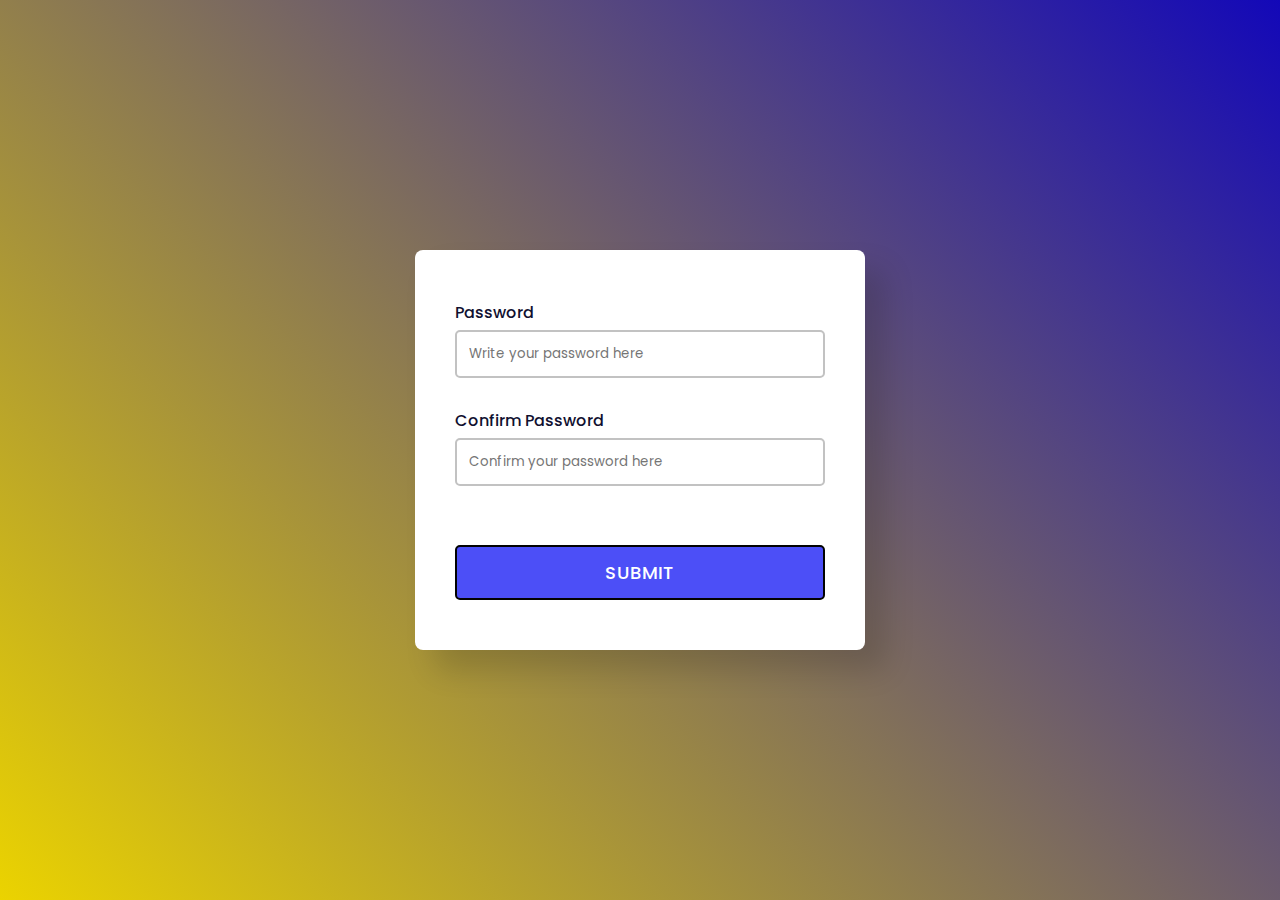
<file: 3.password validator/index.html>
<!DOCTYPE html>
<html lang="en">
<head>
    <meta name="viewport" content="width=device-width, initial-scale=1.0">
    <title>Password Validator</title>
    <link href="https://fonts.googleapis.com/css2?family=Poppins:wght@400;500&display=swap" rel="stylesheet">
    <link rel="stylesheet" href="style.css">
</head>
<body>
    <form class="form">
        <label for="password">Password</label>
        <input type="password" id="password" placeholder="Write your password here">
        <label for="confirm-password">Confirm Password</label>
        <input type="password" id="confirm-password" placeholder="Confirm your password here">
        <p id="message"></p>
        <input type="button" onclick="checkPassword()" value="SUBMIT"/>
    </form>
    <script src="script.js"></script>
</body>
</html>
</file>
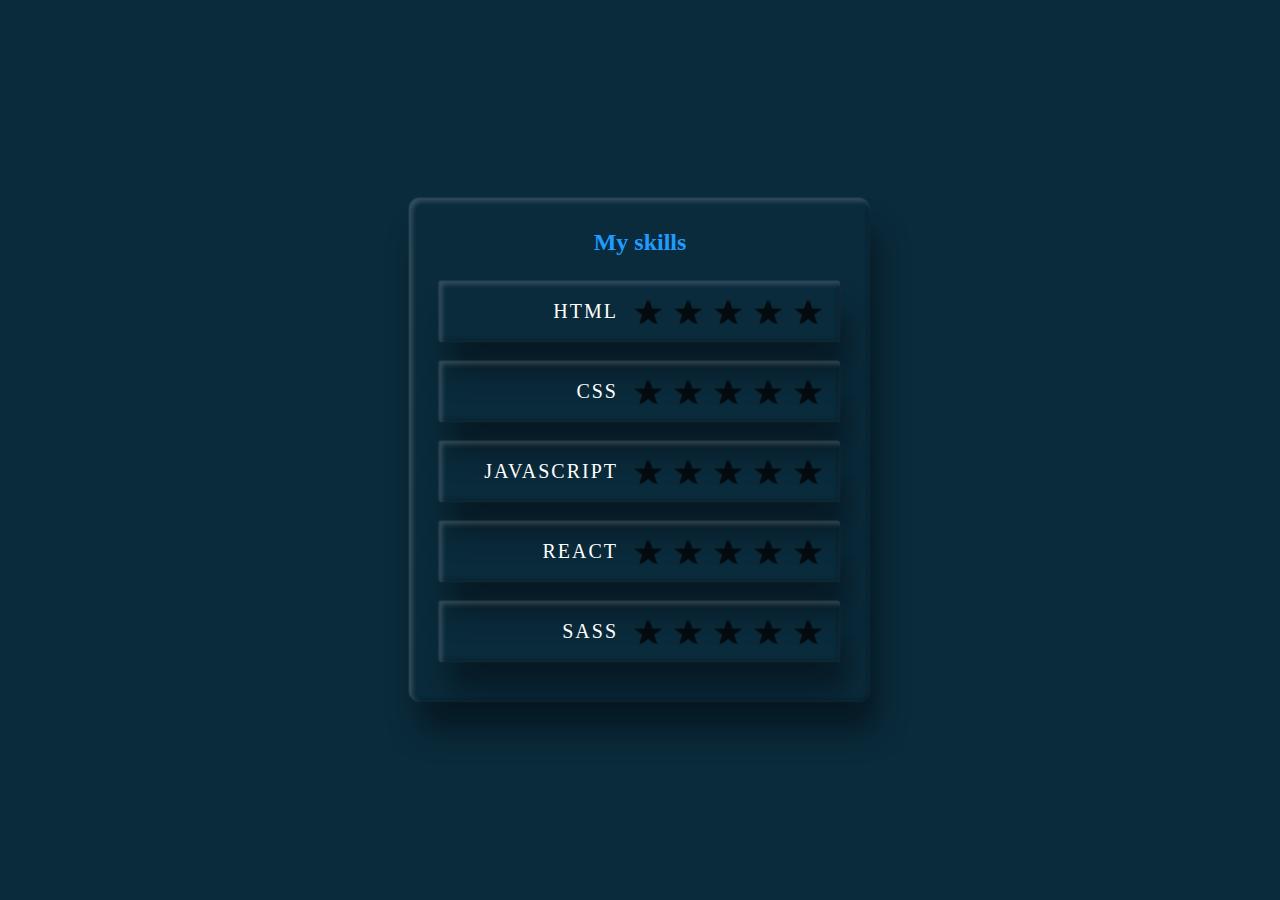
<file: 4.My Skills star bar/index.html>
<!DOCTYPE html>
<html lang="en">
<head>
    <meta charset="UTF-8">
    <meta http-equiv="X-UA-Compatible" content="IE=edge">
    <meta name="viewport" content="width=device-width, initial-scale=1.0">
    <link rel="stylesheet" href="style.css">
    <title>My skills bar with 5 stars</title>
    
</head>
<body>
    <div class=" container">
        <h2>My skills</h2>
        <div class="skills">
            <h3 class="name">HTML</h3>
            <div class="rating">
                <input type="radio" name="html">
                <input type="radio" name="html">
                <input type="radio" name="html">
                <input type="radio" name="html">
                <input type="radio" name="html">
                <input type="radio" name="html">
                <input type="radio" name="html">
                <input type="radio" name="html">
                <input type="radio" name="html">
                <input type="radio" name="html">
            </div>
        </div>
        <div class="skills">
            <h3 class="name">CSS</h3>
            <div class="rating">
                <input type="radio" name="css">                
                <input type="radio" name="css">                
                <input type="radio" name="css">                
                <input type="radio" name="css">                
                <input type="radio" name="css">                
                <input type="radio" name="css">                
                <input type="radio" name="css">                
                <input type="radio" name="css">                
                <input type="radio" name="css">                
                <input type="radio" name="css">                
            </div>
        </div>
        <div class="skills">
            <h3 class="name">JAVASCRIPT</h3>
            <div class="rating">
                <input type="radio" name="js">                            
                <input type="radio" name="js">                            
                <input type="radio" name="js">                            
                <input type="radio" name="js">                            
                <input type="radio" name="js">                            
                <input type="radio" name="js">                            
                <input type="radio" name="js">                            
                <input type="radio" name="js">                            
                <input type="radio" name="js">                            
                <input type="radio" name="js">                            
            </div>
        </div>
        <div class="skills">
            <h3 class="name">REACT</h3>
            <div class="rating">
                <input type="radio" name="react">                
                <input type="radio" name="react">                
                <input type="radio" name="react">                
                <input type="radio" name="react">                
                <input type="radio" name="react">                
                <input type="radio" name="react">                
                <input type="radio" name="react">                
                <input type="radio" name="react">                
                <input type="radio" name="react">                
                <input type="radio" name="react">                                              
            </div>
        </div>
        <div class="skills">
            <h3 class="name">SASS</h3>
            <div class="rating">
                <input type="radio" name="sass">                
                <input type="radio" name="sass">                
                <input type="radio" name="sass">                
                <input type="radio" name="sass">                
                <input type="radio" name="sass">                
                <input type="radio" name="sass">                
                <input type="radio" name="sass">                
                <input type="radio" name="sass">                
                <input type="radio" name="sass">                
                <input type="radio" name="sass">                
                                                              
            </div>
        </div>
    </div>
</body>
</html>
</file>
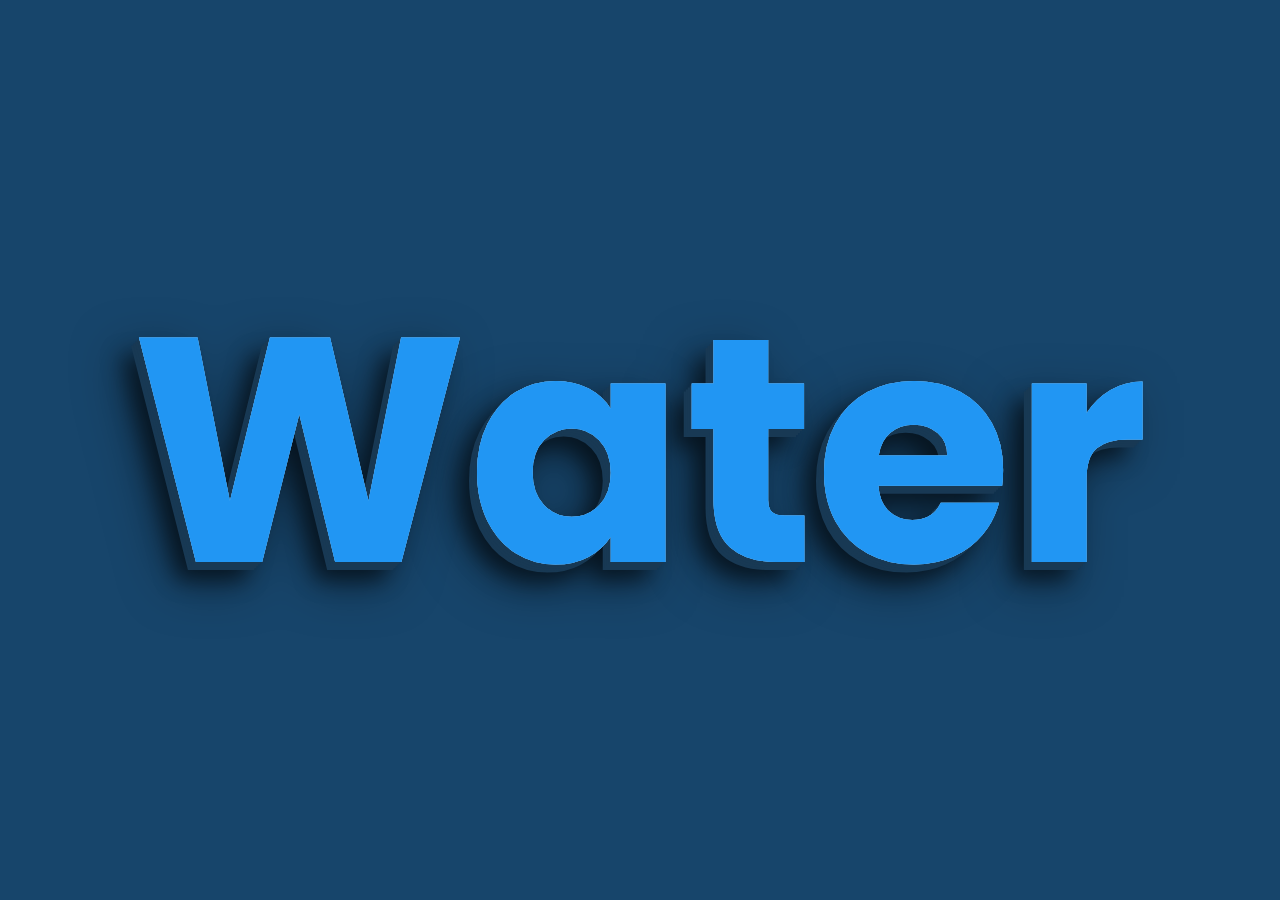
<file: 6.wave effect/index.html>
<!DOCTYPE html>
<html lang="en">
<head>
    <meta charset="UTF-8">
    <meta http-equiv="X-UA-Compatible" content="IE=edge">
    <meta name="viewport" content="width=device-width, initial-scale=1.0">
    <link rel="stylesheet" href="style.css">
    <link rel="preconnect" href="https://fonts.googleapis.com">
    <link rel="preconnect" href="https://fonts.gstatic.com" crossorigin>
    <link href="https://fonts.googleapis.com/css2?family=Poppins:ital,wght@1,600&display=swap" rel="stylesheet">
    
    <title>H2O Wave Text Animation </title>
</head>
<body>
    <div class="liquid">
        <h2>Water</h2>
        <h2>Water</h2>
        <h2>Water</h2>
        <h2>Water</h2>
    </div>
</body>
<script src="script.js"></script>
</html>
</file>
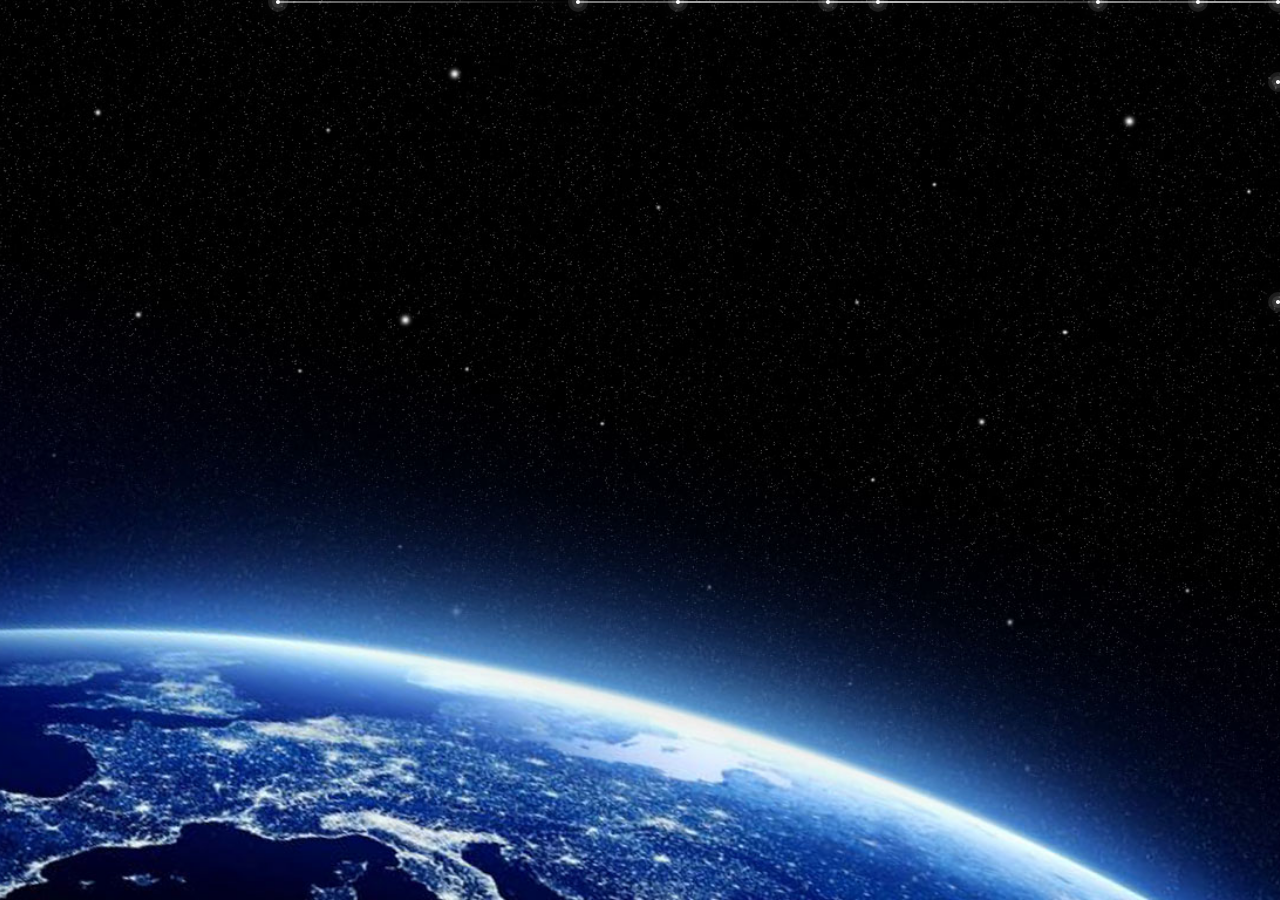
<file: 7.Star Animation/index.html>
<!DOCTYPE html>
<html lang="en">
<head>
    <meta charset="UTF-8">
    <meta http-equiv="X-UA-Compatible" content="IE=edge">
    <meta name="viewport" content="width=device-width, initial-scale=1.0">
    <link rel="stylesheet" href="style.css">
    <title>Stars Animation with CSS</title>
</head>
<body>
    <section>
        <span></span>
        <span></span>
        <span></span>
        <span></span>
        <span></span>
        <span></span>
        <span></span>
        <span></span>
        <span></span>
        <span></span>
    </section>
</body>
</html>
</file>
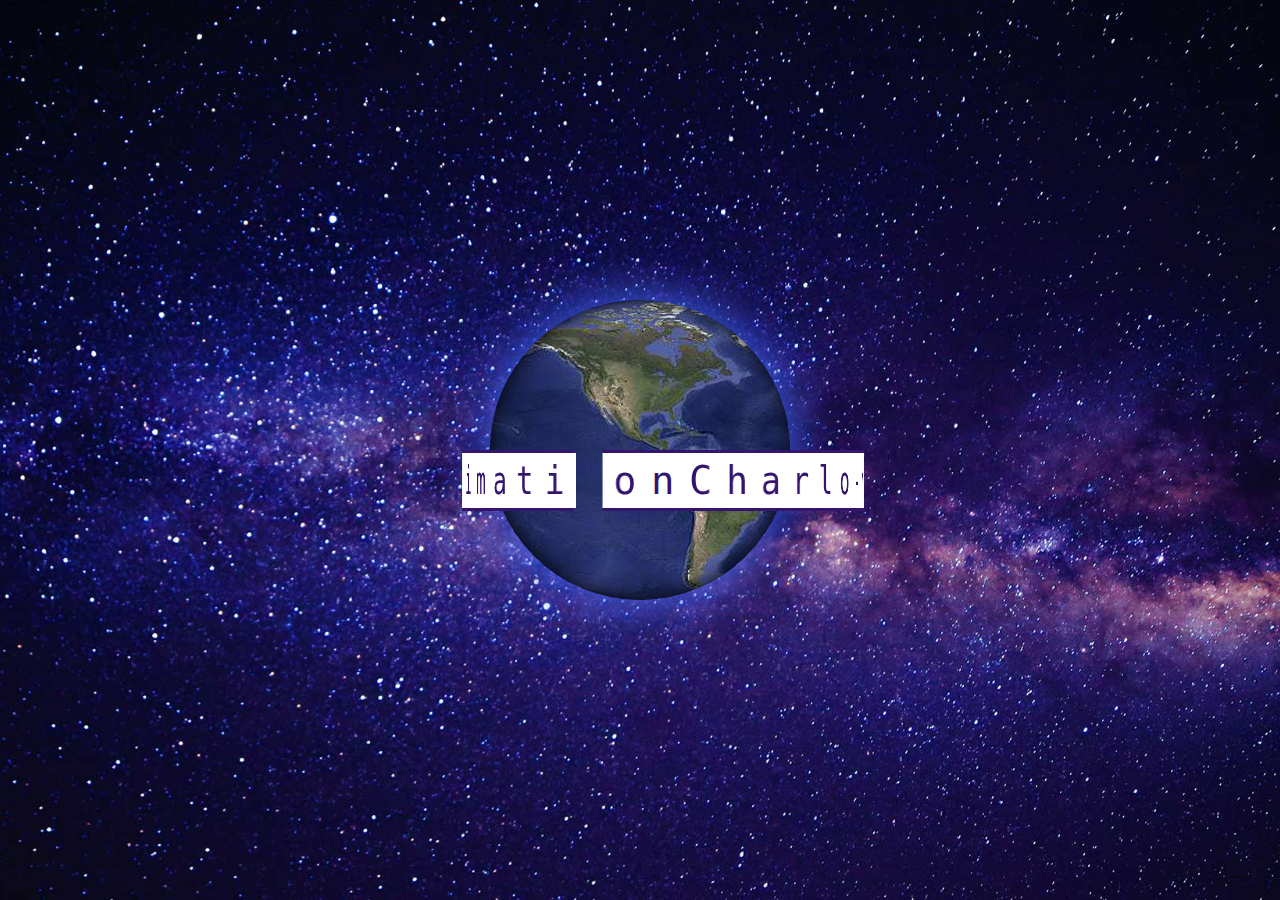
<file: 8.rotating text around earth/index.html>
<!DOCTYPE html>
<html lang="en">
<head>
    <meta charset="UTF-8">
    <meta http-equiv="X-UA-Compatible" content="IE=edge">
    <meta name="viewport" content="width=device-width, initial-scale=1.0">
    <link rel="stylesheet" href="styles.css">
    <title>Rotating Text Around Earth</title>
</head>
<body>
    <section>
        <div class="earth"></div>
        <div class="circle">
            <span style="--i:1;">C</span>
            <span style="--i:2;">h</span>
            <span style="--i:3;">a</span>
            <span style="--i:4;">r</span>
            <span style="--i:5;">l</span>
            <span style="--i:6;">o</span>
            <span style="--i:7;">-</span>
            <span style="--i:8;">W</span>
            <span style="--i:9;">e</span>
            <span style="--i:10;">b</span>
            <span style="--i:11;">-</span>
            <span style="--i:12;">D</span>
            <span style="--i:13;">e</span>
            <span style="--i:14;">v</span>
            <span style="--i:15;">e</span>
            <span style="--i:16;">l</span>
            <span style="--i:17;">o</span>
            <span style="--i:18;">p</span>
            <span style="--i:19;">m</span>
            <span style="--i:20;">e</span>
            <span style="--i:21;">n</span>
            <span style="--i:22;">t</span>
            <span style="--i:23;">-</span>
            <span style="--i:24;">A</span>
            <span style="--i:25;">n</span>
            <span style="--i:26;">i</span>
            <span style="--i:27;">m</span>
            <span style="--i:28;">a</span>
            <span style="--i:29;">t</span>
            <span style="--i:30;">i</span>           
            <span style="--i:32;">o</span>           
            <span style="--i:33;">n</span>           
        </div>
    </section>
</body>
</html>
</file>
<file: 3.password validator/style.css>
*{
    padding: 0;
    margin: 0;
    box-sizing: border-box;
    font-family: "Poppins",sans-serif;
}
body{
    height: 100vh;
    background: linear-gradient(45deg,#ebd300,#1308b8);
}
.form{
    background-color: #ffffff;
    width: 450px;
    padding: 50px 40px;
    position: absolute;
    transform: translate(-50%,-50%);
    top: 50%;
    left: 50%;
    border-radius: 8px;
    box-shadow: 20px 20px 30px rgba(0,0,0,0.15);
}
label{
    font-weight: 500;
    color: #101030;
}
input{
    display: block;
    width: 100%;
    margin-top: 5px;
    padding: 12px;
    border-radius: 5px;
    outline: none;
    color: #101010;
}
#password{
    margin-bottom: 30px;
}
input[type="password"]{
    border: 2px solid #c2c2c2;
}
input[type="button"]{
    background-color: #4c4ff7;
    border: 2px solid #020202;
    color: #ffffff;
    font-weight: 500;
    font-size: 18px;
    letter-spacing: 1px;
    cursor: pointer;
    margin-top: 20px;
}
p{
    font-size: 1rem;
    margin: 1rem 0;
    display: inline-block;
    color: #ffffff;
}
</file>
<file: 4.My Skills star bar/style.css>
*{
    margin: 0;
    padding: 0;
    box-sizing: border-box;
}

body{
    display: flex;
    justify-content: center;
    align-items: center;
    height: 100vh;
    background: #0a2b3c;
}

.container{
    position: relative;
    display: flex;
    justify-content: center;
    align-items: center;
    flex-direction: column;
    padding: 30px;
    border-radius: 10px;
    box-shadow: -1px -1px 2px rgba(255, 255, 255, 0.2),
    inset 2px 2px 5px rgba(255, 255, 255, 0.2),
    8px 30px 30px rgba(0, 0, 0, 0.4),
    inset -2px -2px 5px rgba(0, 0, 0, 0.3);
}

.container h2{
    margin-bottom: 1rem;
    font-weight: bold;
    color: #1f9cff;
}

.container .skills{
    display: flex;
    justify-content: center;
    align-items: center;
    margin: 10px 0;
    padding: 0 10px;
    box-shadow: -1px -1px 2px rgba(255, 255, 255, 0.2),
    inset 2px 2px 5px rgba(255, 255, 255, 0.2),
    8px 30px 30px rgba(0, 0, 0, 0.4),
    inset -2px -2px 5px rgba(0, 0, 0, 0.3);
    transition: 0.5s;
}

/* esto hasta l.57 es para que se opaquen las 4 skills, menos en la q  me posicione */
.container:hover .skills{
    filter: blur(5px);
    opacity: 0.2;
}

.container .skills:hover{
    filter: blur(0);
    opacity: 1;
}
/* -------------------------------------------------------------- */

.container .skills h3{
    width: 180px;
    text-align: right;
    padding: 0 12px;
    color: #fff;
    font-size: 20px;
    font-weight: 400;
    letter-spacing: 2px;
}

.container .skills .rating{
    position: relative;
    display: flex;
    margin: 10px 0;
    flex-direction: row-reverse;
}

.container .skills .rating input{
    position: relative;
    width: 20px;
    height: 40px;
    display: flex;
    justify-content: center;
    align-items: center;
    cursor: pointer;
    -webkit-appearance: none;
    appearance: none;
}

/* https://fontawesome.com/v4.7.0/icons/  */
.container .skills .rating input::before
{
    content: "\2605" ;
    position: absolute;
    font-family: fontAwsome;
    font-size: 34px;
    position: absolute;
    left: 4px;
    color: #030b0f;
    transition: 0.5s;
}

.container .skills .rating input:nth-child(2n+1)::before{
    right: 8px;
    left: initial;
}

.container .skills .rating input:hover ~ input::before,
.container .skills .rating input:hover::before,
.container .skills .rating input:checked ~ input::before,
.container .skills .rating input:checked::before{
    color: #1f9cff;
}
</file>
<file: 6.wave effect/style.css>
*{
    margin: 0;
    padding: 0;
    box-sizing: border-box;
    font-family: 'Poppins', sans-serif;
}

.liquid{
    position: relative;
    width: 100%;
    height: 100vh;
    display: flex;
    justify-content: center;
    align-items: center;
    background: #17456b;
}

.liquid h2{
    position: absolute;
    font-size: 25vw;
}
.liquid h2:nth-child(1){
    color: white;
    text-shadow: -2px 2px 0px #183954,
    -4px 4px 0px #183954,
    -6px 6px 0px #183954,
    -8px 8px 0px #183954,
    -18px 18px 20px rgba(0, 0, 0, 0.5),
    -18px 18px 50px rgba(0, 0, 0, 0.5);
}

.liquid h2:nth-child(2){
    color: #2196f3;
    opacity: 0.5;
    animation: waveAnimation 3s ease-in-out infinite;
}

.liquid h2:nth-child(3){
    color: #2196f3;
    opacity: 0.5;
    animation: waveAnimation 6s ease-in-out infinite;
}

.liquid h2:nth-child(4){
    color: #2196f3;
    animation: waveAnimation 4s ease-in-out infinite;
}

@keyframes waveAnimation {
    0%, 100%{
        clip-path: polygon(0% 46%, 16% 45%, 34% 52%, 50% 61%, 68% 65%, 85% 61%, 100% 53%, 100% 100%, 0% 100%);

    }
    50%{
        clip-path: polygon(0 66%, 14% 73%, 34% 76%, 50% 71%, 64% 62%, 79% 55%, 100% 51%, 100% 100%, 0% 100%);

    }
}
</file>
<file: 7.Star Animation/style.css>
*{
    margin: 0;
    padding: 0;
    box-sizing: border-box;
}

body{
    overflow: hidden;
}

section{
    position: absolute;
    top: 0;
    left: 0;
    width: 100vw;
    height: 100vh;
    background: url(imgaes/bg2.jpg);
    background-position-x: center;
    background-size: cover;
    animation: backgroundAnimation 5s linear infinite;
} 
@keyframes backgroundAnimation{
    0%, 100%{
        transform: scale(1);
    }
    50%{
        transform: scale(1.2);
    }
}/* 1° */


span{
    position: absolute;
    top: 50%;
    left: 50%;
    width: 4px;
    height: 4px;
    background: #fff;
    border-radius: 50%;
    box-shadow: 0 0 0 4px rgba(255, 255, 255, 0.1),
    0 0 0 8px rgb(255, 255, 255, 0.1),
    0 0 20px rgba(255, 255, 255, 1);
    animation: animate 3s linear infinite;/* 4° */
}/* 2 */

span::before{
    content: '';
    position: absolute;
    top: 50%;
    transform: translateY(-50%);
    width: 300px;
    height: 1px;
    background: linear-gradient(90deg, #fff, transparent);
}/* 3° */

@keyframes animate{
    0%{
        transform: rotate(315deg) translateX(0);
        opacity: 1;
    }
    70%{
        opacity: 1;
    }
    100%{ /* con esta parte hacemos bajar la estrella fugaz */
        transform: rotate(315deg) translateX(-1000px)/* con translateX hacemos bajar la estrella */;
        opacity: 0;
    }

}/* 4° */

/* 5: escribimos las otras estrellas */
span:nth-child(1){
    top: 0px;
    right: 0px;
    animation-delay: 0;
    left: initial;
    animation-duration: 1s;
} 
span:nth-child(2){
    top: 0px;
    right: 80px;
    left: initial;
    animation-delay: 0.2s;
    animation-duration: 3s;
}

span:nth-child(3){
    top: 80px;
    right: 0px;
    left: initial;
    animation-delay: 0.4s;
    animation-duration: 2s;
}

span:nth-child(4){
    top: 0;
    right: 180px;
    left: initial;
    animation-delay: 0.6s;
    animation-duration: 1.5s;
}

span:nth-child(5){
    top: 0;
    right: 400px;
    left: initial;
    animation-delay: 0.8s;
    animation-duration: 2.5s;
}

span:nth-child(6){
    top: 0px;
    right: 600px;
    left: initial;
    animation-delay: 1s;
    animation-duration: 3s;
}

span:nth-child(7){
    top: 300px;
    right: 0px;
    left: initial;
    animation-delay: 1.2s;
    animation-duration: 1.75s;
}

span:nth-child(8){
    top: 0px;
    right: 700px;
    left: initial;
    animation-delay: 1.4s;
    animation-duration: 1.25s;
}

span:nth-child(9){
    top: 0px;
    right: 1000px;
    left: initial;
    animation-delay: 0.75s;
    animation-duration: 2.25s;
}

span:nth-child(10){
    top: 0px;
    right: 450px;
    left: initial;
    animation-delay: 2.75s;
    animation-duration: 2.25s;
}
</file>
<file: 8.rotating text around earth/styles.css>
*{
    margin: 0;
    padding: 0;
    box-sizing: border-box;
    font-family: monospace;
}

body{/* 2° */
    background: url(images/bg.jpg);
    background-size: cover;
    background-attachment: fixed;
    background-position: center;
}

section{/* 3° */
    display: flex;
    justify-content: center;
    align-items: center;
    min-height: 100vh;
    transform-style: preserve-3d; /* ! */
}

.earth{ /* 4° */
    position: absolute;
    top: 50%;
    left: 50%;
    transform: translate(-50%, -50%);
    width: 300px;
    height: 300px; /* lo saco de las dimensiones originales de la img */
    background: #fff;
    border-radius: 50%;
    background: url(images/image.jpg);
    background-size: cover;
    background-repeat: repeat-x;
    border-radius: 50%;
    box-shadow: inset 0 0 20px rgba(0, 0, 0, 1),
    0 0 50px #3e67fd;
    animation: EarthAnimation 15s linear infinite;
}

@keyframes EarthAnimation{ /* 5° */
    0%{
        background-position: 0 0;
    }
    100%{
        background-position: -750px 0; /* con esto empezará a girar. Los 750px de ancho los saco de las dimensiones originales de la img */       
    }
}

.circle{
    transform-style: preserve-3d;
    animation: textAnimation 10s linear infinite; /* 8° */
}/* 6° */

.circle span{/* 7° */
    position: absolute;
    top: 0;
    left: 0;
    background: #fff;
    color: #35146f;
    font-size: 3em;
    transform-origin: center;
    transform-style: preserve-3d;
    padding: 5px 11px;
    transform: rotateY(calc(var(--i) * calc(360deg / 33)))
    translateZ(200px); /* con esto apareceran las letras para luego empezar a moldearlas alrededor de la img */
    border-top: 3px solid #35146f; /* 9° */
    border-bottom: 3px solid #35146f  /* 9 */
}

/* 10°: esto es para q en la parte trasera del cartel no aparezcan las letras escritas x detras  */
.circle span::before{
    content: '';
    position: absolute;
    top: 0;
    left: 0;
    width: 100%;
    height: 100%;
    background: #fff; /* la parte de atras tendtra fondo blaco */
    transform: translateZ(-5px); /* recorda q los 5px de alto los saco del padding de arriba   */
}

@keyframes textAnimation{ /* 8° */
    0%{
        transform: perspective(1000px) rotateY(360deg)
        rotateX(10deg) translateY(-30px);
    }
    100%{
        transform: perspective(1000px) rotateY(0deg)
        rotateX(10deg) translateY(-30px);
    }
}
</file>
